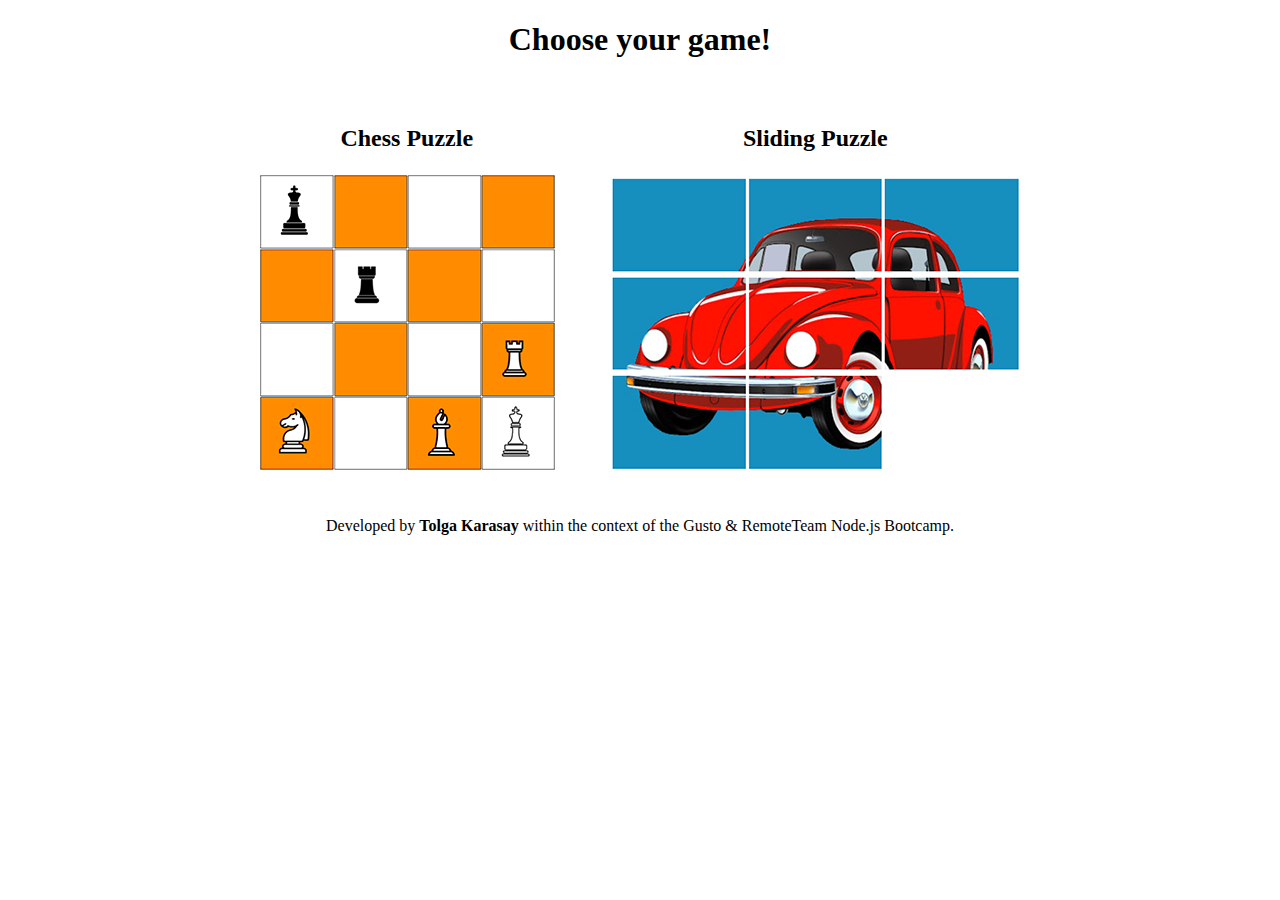
<file: index.html>
<!DOCTYPE html>
<html lang="en">

<head>
    <meta charset="UTF-8">
    <meta http-equiv="X-UA-Compatible" content="IE=edge">
    <meta name="viewport" content="width=device-width, initial-scale=1.0">
    <link rel="stylesheet" href="styles/index_style.css">
    <title>Document</title>
</head>

<body>
    <h1>Choose your game!</h1>
    <div id="container">
        <a class="options" href="chess.html">
            <h2>Chess Puzzle</h2>
            <img src="images/t_chess.jpg" alt="chess puzzle image">
        </a>
        <a class="options" href="sliding.html">
            <h2>Sliding Puzzle</h2>
            <img src="images/t_sliding.jpg" alt="sliding puzzle image">
        </a>
    </div>
    <div>
        <p>Developed by <strong>Tolga Karasay</strong> within the context of the Gusto & RemoteTeam Node.js
            Bootcamp.</p>
    </div>
</body>

</html>
</file>
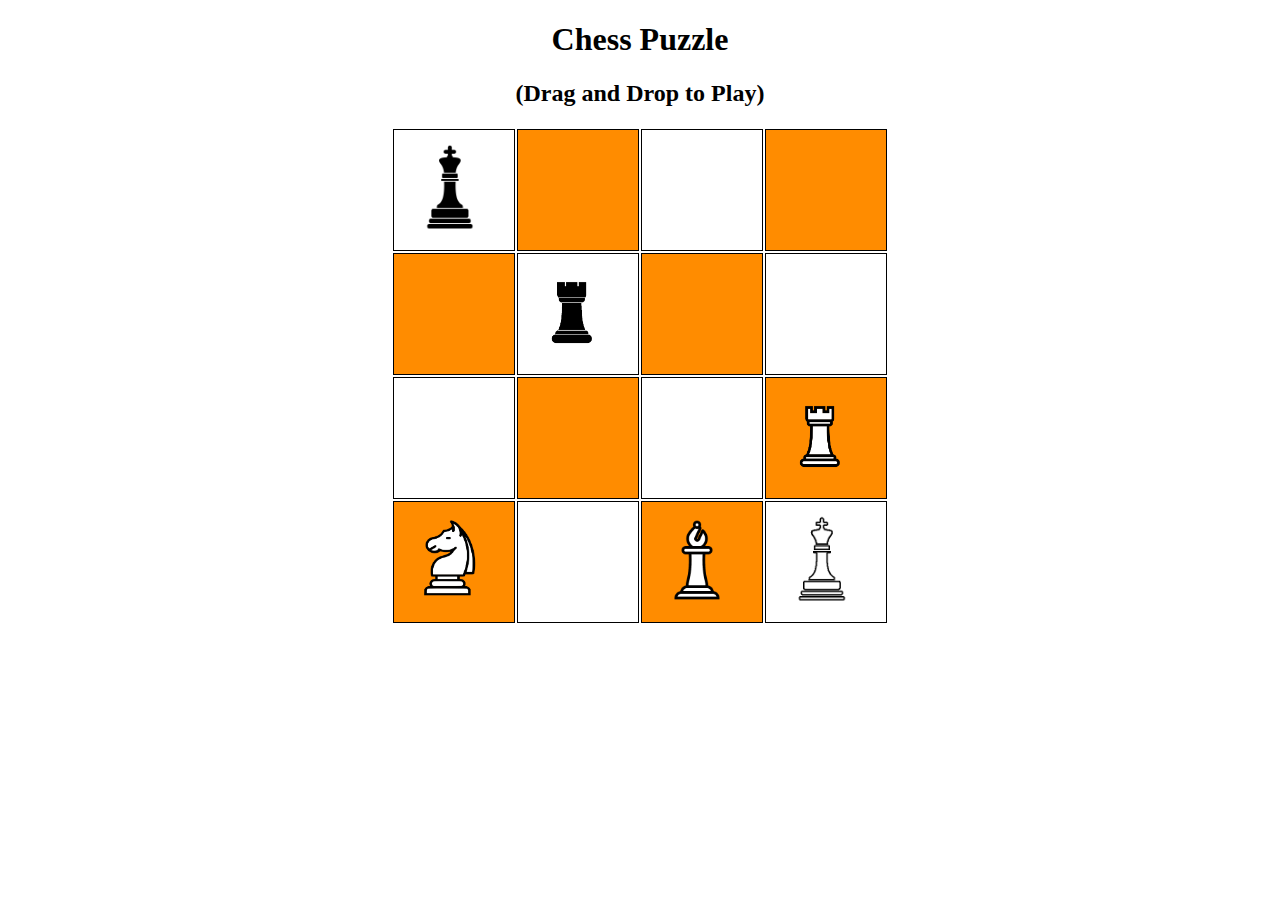
<file: chess.html>
<!DOCTYPE HTML>
<html>

<head>
    <link rel="stylesheet" href="styles/chess_style.css">
    <script src="scripts/chess_script.js"></script>
</head>

<body>
    <h1>Chess Puzzle</h1>
    <h2>(Drag and Drop to Play)</h2>

    <table id="board">
        <tr>
            <td id="c01" ondrop="drop(event)" ondragover="allowDrop(event)">
                <img id="b_king" src="images/b_king.jpg" draggable="true" ondragstart="drag(event)">
            </td>
            <td id="c02" class="darkCell" ondrop="drop(event)" ondragover="allowDrop(event)"></td>
            <td id="c03" ondrop="drop(event)" ondragover="allowDrop(event)"></td>
            <td id="c04" class="darkCell" ondrop="drop(event)" ondragover="allowDrop(event)"></td>
        </tr>
        <tr>
            <td id="c05" class="darkCell" ondrop="drop(event)" ondragover="allowDrop(event)"></td>
            <td id="c06" ondrop="drop(event)" ondragover="allowDrop(event)"><img id="b_rook" src="images/b_rook.png"
                    draggable="true" ondragstart="drag(event)"></td>
            <td id="c07" class="darkCell" ondrop="drop(event)" ondragover="allowDrop(event)"></td>
            <td id="c08" ondrop="drop(event)" ondragover="allowDrop(event)"></td>
        </tr>
        <tr>
            <td id="c09" ondrop="drop(event)" ondragover="allowDrop(event)">
            </td>
            <td id="c10" class="darkCell" ondrop="drop(event)" ondragover="allowDrop(event)"></td>
            <td id="c11" ondrop="drop(event)" ondragover="allowDrop(event)"></td>
            <td id="c12" class="darkCell" ondrop="drop(event)" ondragover="allowDrop(event)">
                <img id="w_rook" src="images/w_rook.png" draggable="true" ondragstart="drag(event)">
            </td>
        </tr>
        <tr>
            <td id="c13" class="darkCell" ondrop="drop(event)" ondragover="allowDrop(event)"><img id="w_horse"
                    src="images/w_horse.png" draggable="true" ondragstart="drag(event)"></td>
            <td id="c14" ondrop="drop(event)" ondragover="allowDrop(event)"></td>
            <td id="c15" class="darkCell" ondrop="drop(event)" ondragover="allowDrop(event)">
                <img id="w_bishop" src="images/w_bishop.png" draggable="true" ondragstart="drag(event)">
            </td>
            <td id="c16" ondrop="drop(event)" ondragover="allowDrop(event)"><img id="w_king" src="images/w_king.png"
                    draggable="true" ondragstart="drag(event)"></td>
        </tr>
    </table>
</body>

</html>
</file>
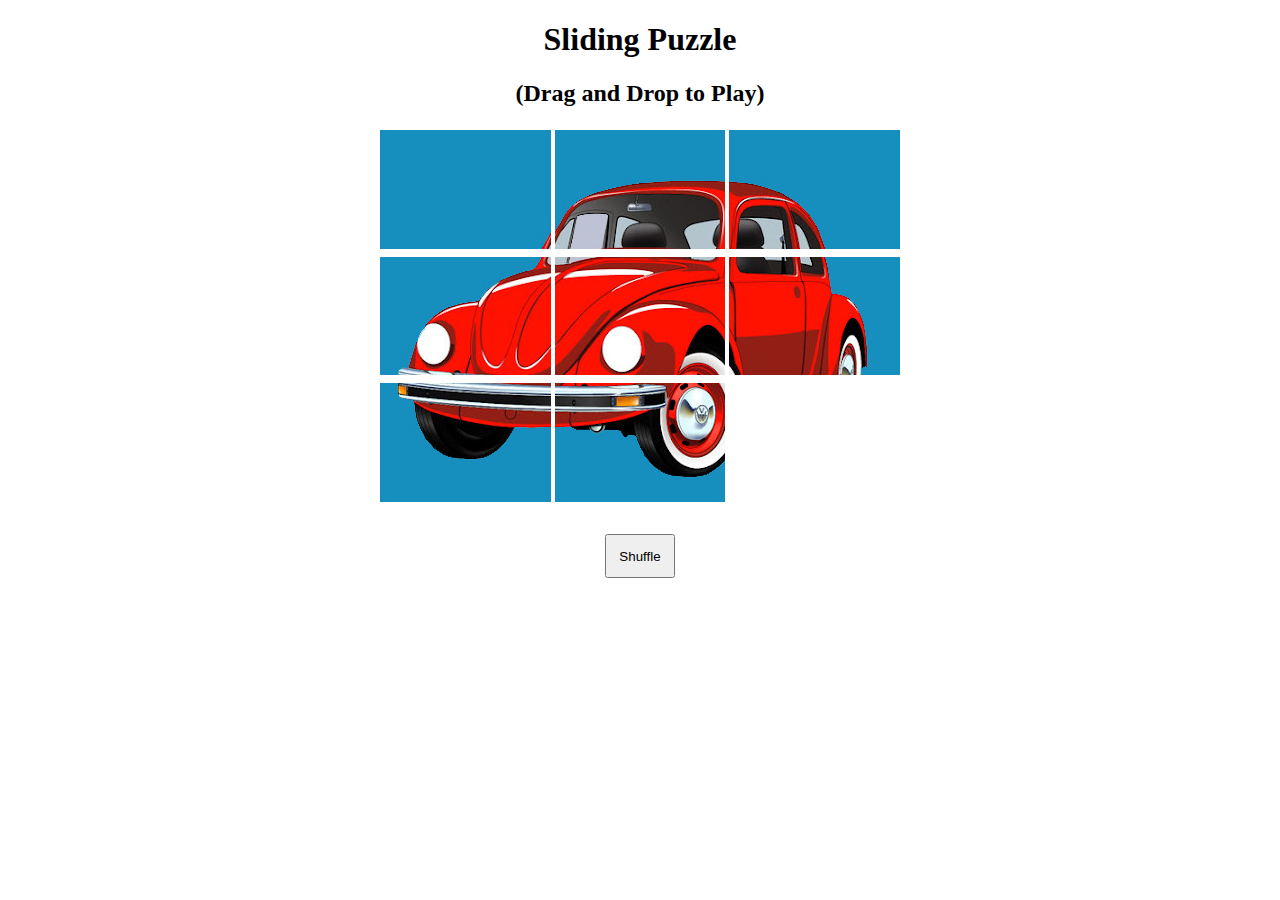
<file: sliding.html>
<!DOCTYPE HTML>
<html>

<head>
        <link rel="stylesheet" href="styles/index_style.css">
        <script src="scripts/sliding_script.js"></script>
</head>

<body>
        <h1>Sliding Puzzle</h1>
        <h2>(Drag and Drop to Play)</h2>

        <table id="board">
                <tr>
                        <td id="c11" ondrop="drop(event)" ondragover="allowDrop(event)"><img id="i11"
                                        src="images/image_part_001.jpg" draggable="true" ondragstart="drag(event)"></td>
                        <td id="c12" ondrop="drop(event)" ondragover="allowDrop(event)"><img id="i12"
                                        src="images/image_part_002.jpg" draggable="true" ondragstart="drag(event)"></td>
                        <td id="c13" ondrop="drop(event)" ondragover="allowDrop(event)"><img id="i13"
                                        src="images/image_part_003.jpg" draggable="true" ondragstart="drag(event)"></td>

                </tr>
                <tr>
                        <td id="c21" ondrop="drop(event)" ondragover="allowDrop(event)"><img id="i21"
                                        src="images/image_part_004.jpg" draggable="true" ondragstart="drag(event)"></td>
                        <td id="c22" ondrop="drop(event)" ondragover="allowDrop(event)"><img id="i22"
                                        src="images/image_part_005.jpg" draggable="true" ondragstart="drag(event)"></td>
                        <td id="c23" ondrop="drop(event)" ondragover="allowDrop(event)"><img id="i23"
                                        src="images/image_part_006.jpg" draggable="true" ondragstart="drag(event)"></td>

                </tr>
                <tr>
                        <td id="c31" ondrop="drop(event)" ondragover="allowDrop(event)"><img id="i31"
                                        src="images/image_part_007.jpg" draggable="true" ondragstart="drag(event)"></td>
                        <td id="c32" ondrop="drop(event)" ondragover="allowDrop(event)"><img id="i32"
                                        src="images/image_part_008.jpg" draggable="true" ondragstart="drag(event)"></td>
                        <td id="c33" ondrop="drop(event)" ondragover="allowDrop(event)"></td>

                </tr>


        </table>

        <div id="button-container">
                <button onclick="shuffle()">Shuffle</button>
        </div>

        <div id="score-board">

        </div>
</body>

</html>
</file>
<file: styles/index_style.css>
img {
  width: auto;
  height: auto;
  margin: 0;
}

td {
  width: auto;
  height: auto;
}

table {
  margin: auto;
}

h1,
h2 {
  text-align: center;
  color: black;
}

div {
  margin: auto;
  padding: auto;
  display: flex;
  justify-content: center;
}

.options {
  display: inline-block;
  margin: 2%;
}

a {
  text-decoration: none;
}

button {
  margin: 2%;
  padding: 1%;
}
</file>
<file: styles/chess_style.css>
img {
  width: 90px;
  height: 90px;
}

td {
  border: 1px solid;
  width: 100px;
  height: 100px;
  margin: 10px;
  padding: 10px;
}

table {
  margin: auto;
}

h1,
h2 {
  text-align: center;
}

.darkCell {
  background-color: darkorange;
}
</file>
